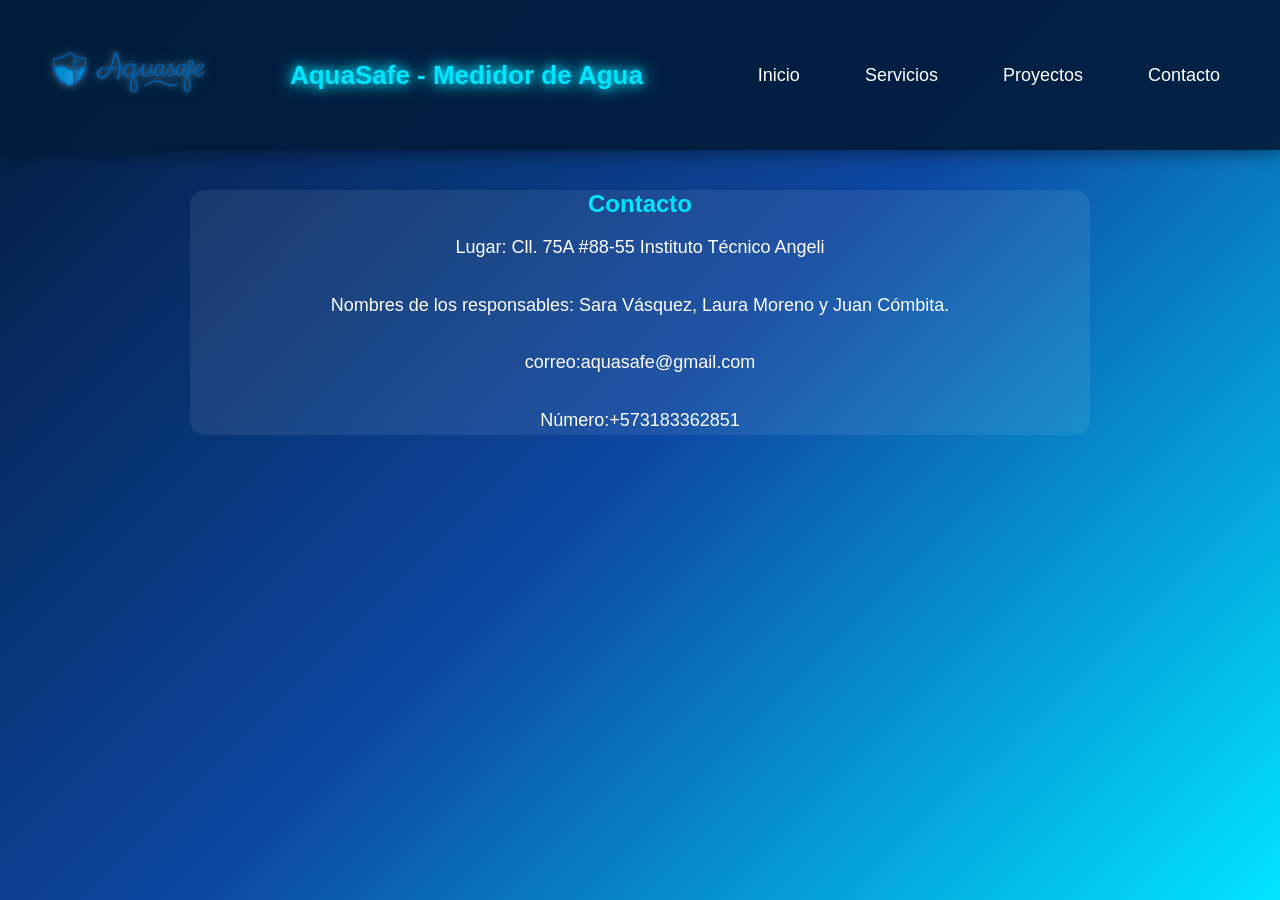
<file: contacto.html>
<!DOCTYPE html>
<html lang="es">

<head>
<meta charset="UTF-8">
<meta name="viewport" content="width=device-width, initial-scale=1.0">
<title>Contacto - AquaSafe</title>
<link rel="icon" href="image/logo.ico">

<link rel="stylesheet" href="css/style.css">
</head>

<body class="fade">

<header>

<div class="logo">
<img src="image/logo.png">
</div>

<div class="titulo">
AquaSafe - Medidor de Agua
</div>

<nav class="menu">
<ul>
<li><a href="index.html">Inicio</a></li>
<li><a href="servicios.html">Servicios</a></li>
<li><a href="proyectos.html">Proyectos</a></li>
<li><a href="contacto.html">Contacto</a></li>
</ul>
</nav>

</header>

<div class="texto">

<h2>Contacto</h2>

<p>
Lugar: Cll. 75A #88-55 Instituto Técnico Angeli
<br><br>
Nombres de los responsables: Sara Vásquez, Laura Moreno y Juan Cómbita.
<br><br>
correo:aquasafe@gmail.com
<br><br>
Número:+573183362851
</p>

</div>

<script src="js/transicion.js"></script>

</body>
</html>
</file>
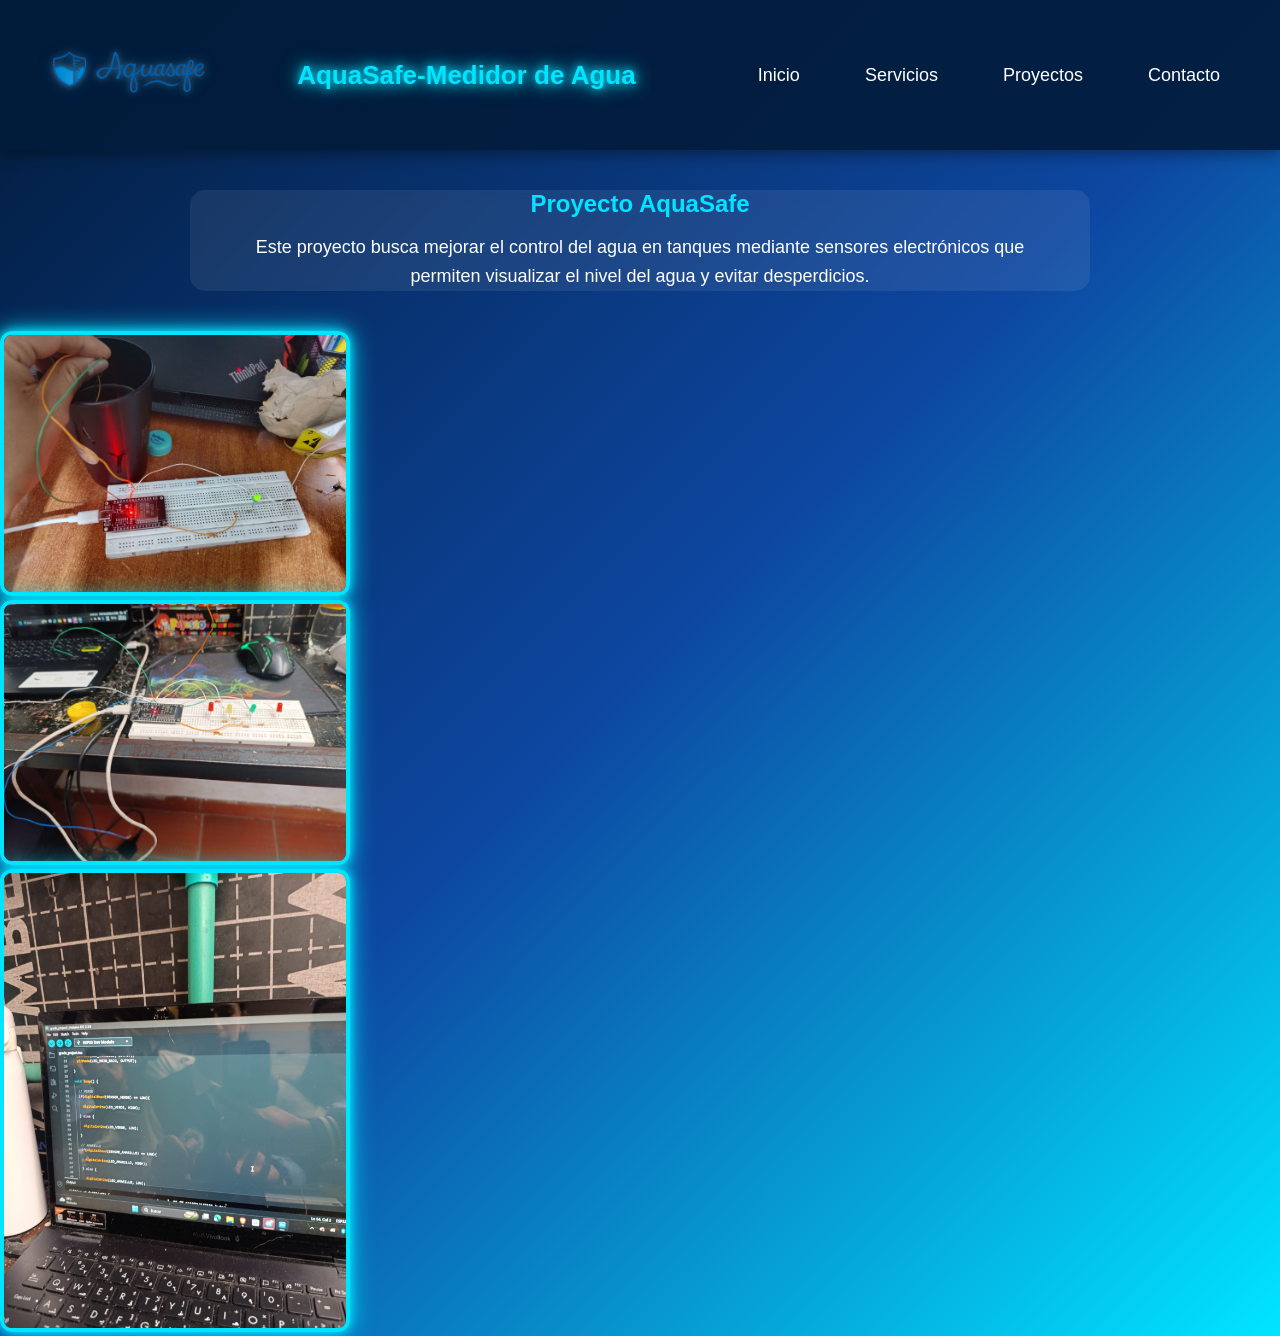
<file: proyectos.html>
<!DOCTYPE html>
<html lang="es">

<head>
<meta charset="UTF-8">
<meta name="viewport" content="width=device-width, initial-scale=1.0">
<title>Proyectos - AquaSafe</title>
<link rel="icon" href="image/logo.ico">

<link rel="stylesheet" href="css/style.css">
</head>

<body class="fade">

<header>

    <div class="logo">
        <img src="image/logo.png" alt="Logo AquaSafe">
    </div>

    <h1 class="titulo">AquaSafe-Medidor de Agua</h1>

    <nav class="menu">
        <ul>
            <li><a href="#">Inicio</a></li>
            <li><a href="#">Servicios</a></li>
            <li><a href="#">Proyectos</a></li>
            <li><a href="#">Contacto</a></li>
        </ul>
    </nav>

</header>


<div class="texto">

<h2>Proyecto AquaSafe</h2>

<p>
Este proyecto busca mejorar el control del agua en tanques
mediante sensores electrónicos que permiten visualizar
el nivel del agua y evitar desperdicios.
</p>

</div>
<div class="imagen-container">
<img src="image/prueba 1.png.jpeg">
</div>
<div class="imagen-container">
<img src="image/circuito.jpeg">
</div>
<div class="imagen-container">
<img src="image/código.jpeg">
</div>
<script src="js/transicion.js"></script>

</body>
</html>
</file>
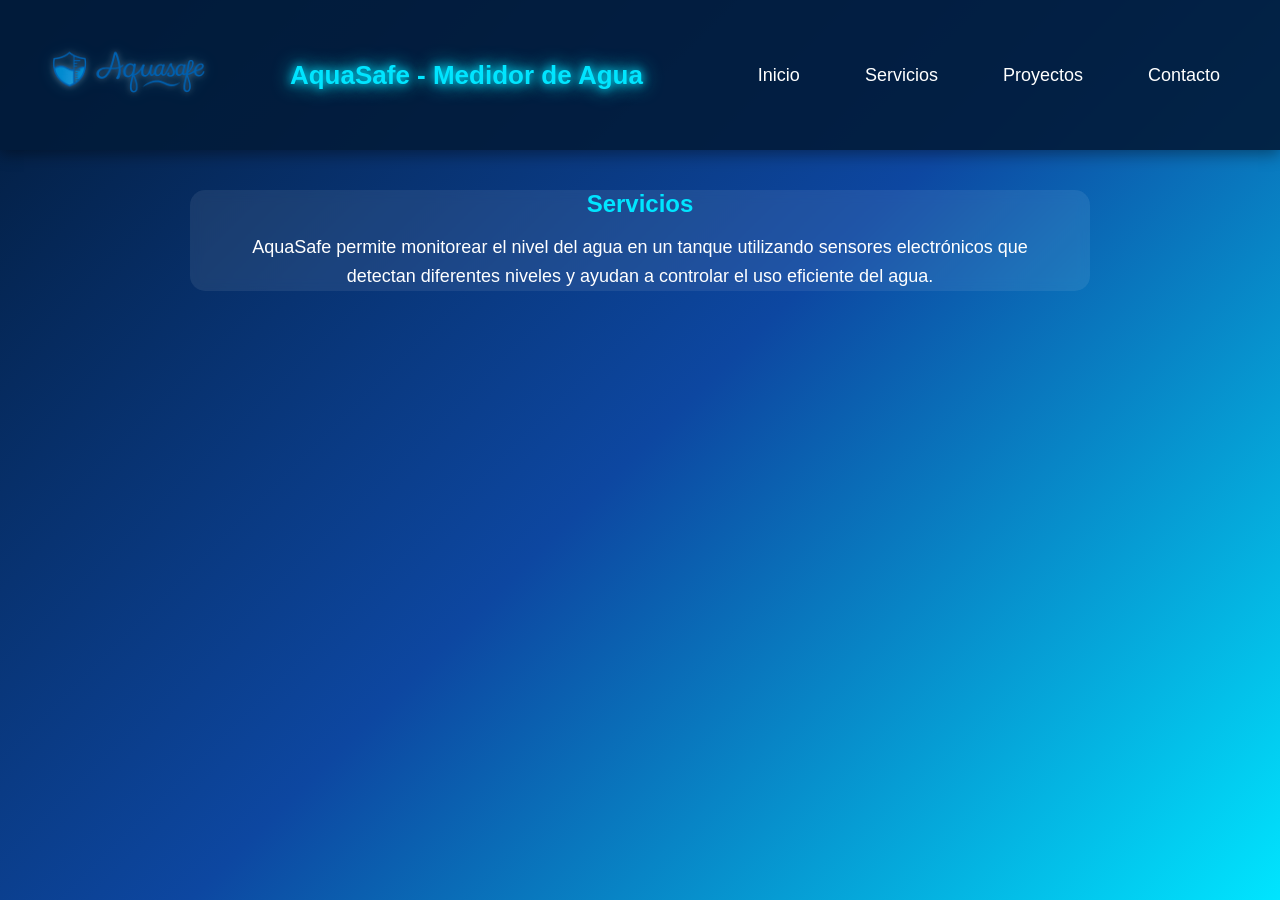
<file: servicios.html>
<!DOCTYPE html>
<html lang="es">

<head>
<meta charset="UTF-8">
<meta name="viewport" content="width=device-width, initial-scale=1.0">
<title>Servicios - AquaSafe</title>
<link rel="icon" href="image/logo.ico">

<link rel="stylesheet" href="css/style.css">
</head>

<body class="fade">

<header>

<div class="logo">
<img src="image/logo.png">
</div>

<div class="titulo">
AquaSafe - Medidor de Agua
</div>

<nav class="menu">
<ul>
<li><a href="index.html">Inicio</a></li>
<li><a href="servicios.html">Servicios</a></li>
<li><a href="proyectos.html">Proyectos</a></li>
<li><a href="contacto.html">Contacto</a></li>
</ul>
</nav>

</header>

<div class="texto">

<h2>Servicios</h2>

<p>
AquaSafe permite monitorear el nivel del agua en un tanque
utilizando sensores electrónicos que detectan diferentes niveles
y ayudan a controlar el uso eficiente del agua.
</p>

</div>

<script src="js/transicion.js"></script>

</body>
</html>
</file>
<file: css/style.css>
/* RESET BASICO */
*{
margin:0;
padding:0;
box-sizing:border-box;
font-family: Arial, Helvetica, sans-serif;
}


/* FONDO GENERAL */

body{

background: linear-gradient(
135deg,
#021b3a,
#0d47a1,
#00e5ff
);

min-height:100vh;

color:white;

transition: opacity 0.4s ease;

}


/* ANIMACION AL CARGAR PAGINA */

.fade{

animation: aparecer 0.7s ease;

}

@keyframes aparecer{

from{
opacity:0;
transform: translateY(15px);
}

to{
opacity:1;
transform: translateY(0);
}

}


/* HEADER */

header{

display:flex;

align-items:center;

justify-content:space-between;

padding:15px 40px;

background: rgba(2,27,58,0.9);

box-shadow:0 4px 15px rgba(0,0,0,0.4);

}
.texto{
    text-align:center;
    margin:40px auto;
    padding:30px;

    max-width:900px;

    background:rgba(255,255,255,0.08);

    border-radius:15px;

    backdrop-filter:blur(6px);
}


/* LOGO */

.logo{
    display:flex;
    align-items:center;
}

.logo img{
    width:180px;
    height:auto;
    display:block;

    filter:
        drop-shadow(0 0 3px rgba(255,255,255,0.3))
        drop-shadow(0 0 8px rgba(39,217,255,0.2));
}




/* TITULO */

.titulo{

flex:1;

text-align:center;

color:#00e5ff;

font-size:26px;

font-weight:bold;

text-shadow:
0 0 10px #00e5ff,
0 0 20px #00e5ff;

}


/* MENU */

.menu ul{

list-style:none;

display:flex;

}

.menu li{

margin-left:25px;

}

.menu a{

text-decoration:none;

color:white;

font-size:18px;

padding:10px 20px;

border-radius:25px;

transition:0.3s;

}

.menu a:hover{

background:#00e5ff;

color:#001c3d;

box-shadow:
0 0 10px #00e5ff,
0 0 20px #00e5ff;

transform:scale(1.05);

}


/* TEXTO */

.texto{

text-align:center;

margin-top:40px;

padding:0 20px;

}

.texto h2{

color:#00e5ff;

margin-bottom:15px;

}

.texto p{

max-width:800px;

margin:auto;

font-size:18px;

line-height:1.6;

}


/* CONTENEDOR VIDEO + IMAGEN */

.media-container{

display:flex;

justify-content:center;

align-items:center;

gap:60px;

margin-top:60px;

padding:20px;

}


/* VIDEO */

.video-container, .imagen-container {
	flex: 0 0 350px;
}

.video-container video{
	width:100%;
	max-width:330px;
	height:auto;
	display:block;
	border:4px solid #00e5ff;
	border-radius:12px;
	box-shadow:
		0 0 10px #00e5ff,
		0 0 25px #00e5ff;
width:100%;

max-width:330px;

border:4px solid #00e5ff;

border-radius:12px;

box-shadow:
0 0 10px #00e5ff,
0 0 25px #00e5ff;


}


/* IMAGEN */

.imagen-container img{

width:100%;

max-width:350px;

border:4px solid #00e5ff;

border-radius:12px;

box-shadow:
0 0 10px #00e5ff,
0 0 25px #00e5ff;

}


/* --------------------------- */
/* VERSION PARA CELULAR */
/* --------------------------- */

@media (max-width:768px){

header{

flex-direction:column;

text-align:center;

padding:20px;

}

.titulo{

margin:10px 0;

font-size:22px;

}

.menu ul{

flex-direction:column;

align-items:center;

}

.menu li{

margin:10px 0;

}

.media-container{

flex-direction:column;

gap:30px;

margin-top:40px;

}


	.video-container, .imagen-container {
		flex: initial;
		width: 100%;
		max-width: 90%;
	}

	.video-container video{
		width:100%;
		max-width:100%;
	}

.imagen-container img{

max-width:80%;

}

.texto p{

font-size:16px;

}

}
</file>
